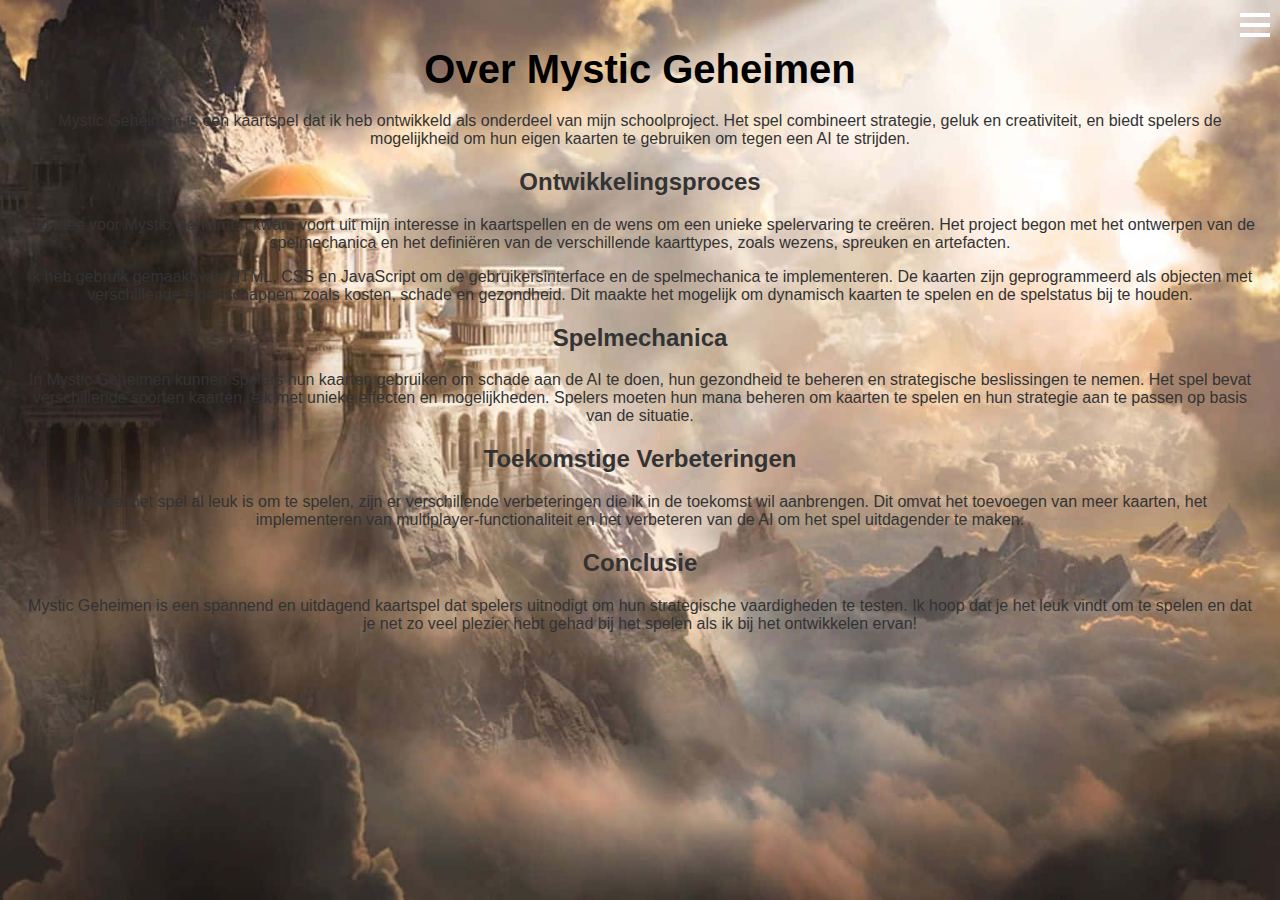
<file: about.html>
<!DOCTYPE html>
<html lang="en">
<head>
    <meta charset="UTF-8">
    <title><!DOCTYPE html>
        <html lang="nl">
        <head>
        <meta charset="UTF-8">
        <meta name="viewport" content="width=device-width, initial-scale=1.0">
        <title>Over Mystic Geheimen</title>
    <link rel="stylesheet" href="styles.css">
</head>
<body>

<div id="navbar">
    <div id="hamburger" onclick="toggleNav()">
        <div class="line"></div>
        <div class="line"></div>
        <div class="line"></div>
    </div>
    <div id="nav-menu">
        <ul>
            <a href="about.html">About</a>
            <a href="login.html">Login</a>
            <a href="index.html">Game</a>
        </ul>
    </div>
</div>

<h1>Over Mystic Geheimen</h1>

<p>
    Mystic Geheimen is een kaartspel dat ik heb ontwikkeld als onderdeel van mijn schoolproject. Het spel combineert strategie, geluk en creativiteit, en biedt spelers de mogelijkheid om hun eigen kaarten te gebruiken om tegen een AI te strijden.
</p>

<h2>Ontwikkelingsproces</h2>
<p>
    Het idee voor Mystic Geheimen kwam voort uit mijn interesse in kaartspellen en de wens om een unieke spelervaring te creëren. Het project begon met het ontwerpen van de spelmechanica en het definiëren van de verschillende kaarttypes, zoals wezens, spreuken en artefacten.
</p>

<p>
    Ik heb gebruik gemaakt van HTML, CSS en JavaScript om de gebruikersinterface en de spelmechanica te implementeren. De kaarten zijn geprogrammeerd als objecten met verschillende eigenschappen, zoals kosten, schade en gezondheid. Dit maakte het mogelijk om dynamisch kaarten te spelen en de spelstatus bij te houden.
</p>

<h2>Spelmechanica</h2>
<p>
    In Mystic Geheimen kunnen spelers hun kaarten gebruiken om schade aan de AI te doen, hun gezondheid te beheren en strategische beslissingen te nemen. Het spel bevat verschillende soorten kaarten, elk met unieke effecten en mogelijkheden. Spelers moeten hun mana beheren om kaarten te spelen en hun strategie aan te passen op basis van de situatie.
</p>

<h2>Toekomstige Verbeteringen</h2>
<p>
    Hoewel het spel al leuk is om te spelen, zijn er verschillende verbeteringen die ik in de toekomst wil aanbrengen. Dit omvat het toevoegen van meer kaarten, het implementeren van multiplayer-functionaliteit en het verbeteren van de AI om het spel uitdagender te maken.
</p>

<h2>Conclusie</h2>
<p>
    Mystic Geheimen is een spannend en uitdagend kaartspel dat spelers uitnodigt om hun strategische vaardigheden te testen. Ik hoop dat je het leuk vindt om te spelen en dat je net zo veel plezier hebt gehad bij het spelen als ik bij het ontwikkelen ervan!
</p>

<script src="script.js"></script>
</body>
</file>
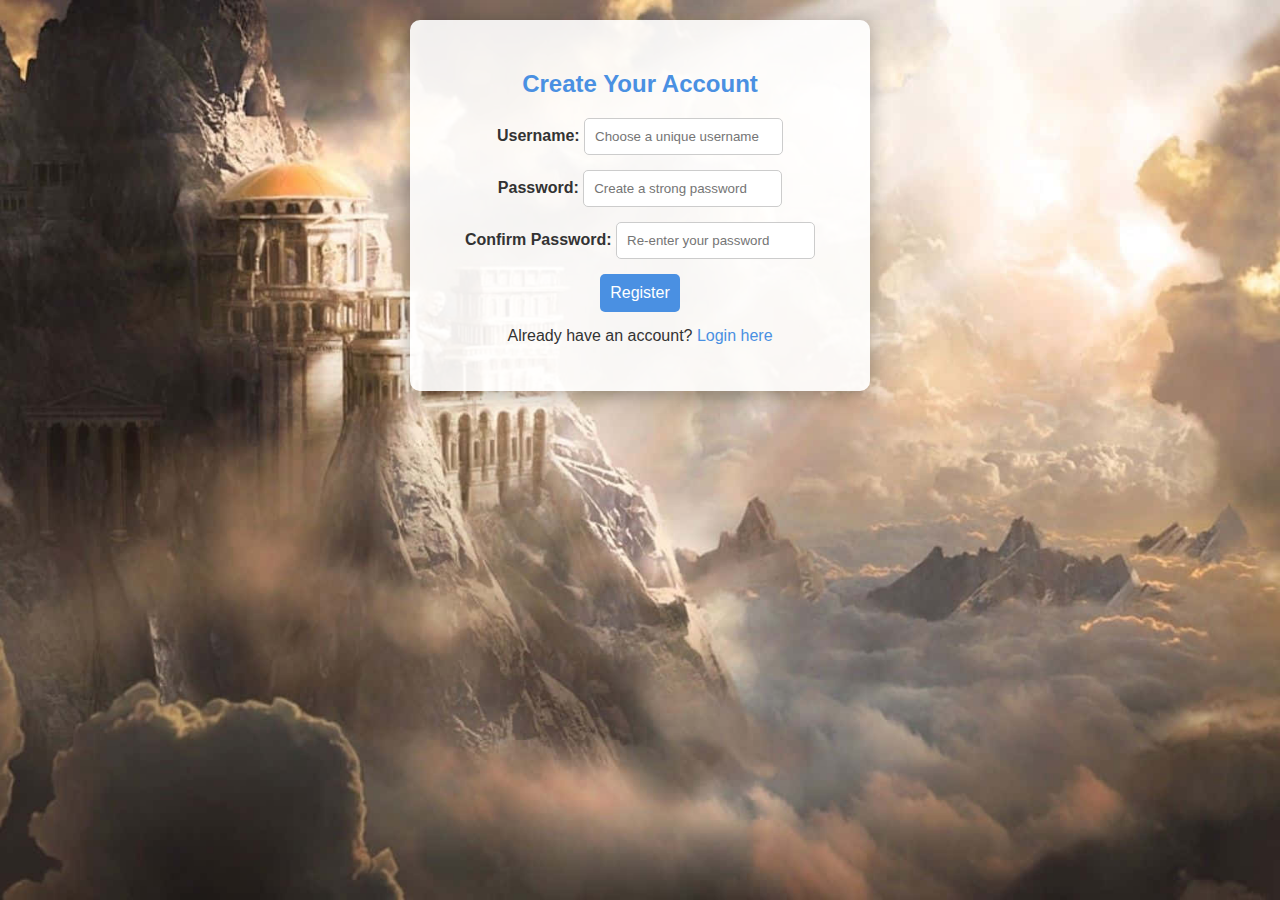
<file: register.html>
<!DOCTYPE html>
<html lang="en">
<head>
  <meta charset="UTF-8">
  <meta name="viewport" content="width=device-width, initial-scale=1.0">
  <title>Registration</title>
  <link rel="stylesheet" href="registir.css">
</head>
<body>
<div class="container">
  <h2>Create Your Account</h2>
  <form action="../Controller/UserController.php" method="POST">
    <input type="hidden" name="action" value="register">
    <div class="form-group">
      <label for="username">Username:</label>
      <input type="text" id="username" name="username" required placeholder="Choose a unique username">
    </div>
    <div class="form-group">
      <label for="password">Password:</label>
      <input type="password" id="password" name="password" required placeholder="Create a strong password">
    </div>
    <div class="form-group">
      <label for="confirm-password">Confirm Password:</label>
      <input type="password" id="confirm-password" name="confirm_password" required placeholder="Re-enter your password">
    </div>
    <button type="submit">Register</button>
  </form>

  <p>Already have an account? <a href="login.html">Login here</a></p>
</div>
</body>
</html>
</file>
<file: styles.css>
body {
    font-family: 'Arial', sans-serif;
    background: url('best-greek-mythology-9tlb3r6i5cjgnuqk.jpg') no-repeat center center fixed;
    background-size: cover;
    margin: 0;
    padding: 20px;
    text-align: center;
    color: #333;
}

h1 {
    color: black;
    font-size: 2.5em;
    margin-bottom: 20px;
}


#navbar {
    position: fixed;
    top: 0;
    right: 0;
    width: 100%;
    display: flex;
    justify-content: flex-end;
    align-items: center;
    padding: 10px;
    z-index: 1000;
}

#hamburger {
    cursor: pointer;
    display: flex;
    flex-direction: column;
    justify-content: space-around;
    width: 30px;
    height: 30px;
}

.line {
    width: 100%;
    height: 4px;
    background-color: white;
    transition: all 0.3s ease;
}

#nav-menu {
    position: absolute;
    top: 50px;
    right: 10px;
    background-color: #ffffff;
    box-shadow: 0 4px 10px rgba(0, 0, 0, 0.2);
    border-radius: 5px;
    z-index: 999;
    display: none;
}
#nav-menu.visible {
    display: block;
}

#nav-menu ul {
    list-style-type: none;
    padding: 10px;
    margin: 0;
}

#nav-menu li {
    padding: 10px 20px;
}

#nav-menu li a {
    text-decoration: none;
    color: #333;
}

#nav-menu a:hover {
    background-color: #f0f0f0;
}

/* Flip Cards */
.card {
    width: 120px;
    height: 240px;
    border-radius: 10px;
    margin: 10px;
    text-align: center;
    cursor: pointer;
    position: relative;
    background-color: #ffffff;
    box-shadow: 0 4px 20px rgba(0, 0, 0, 0.3);
    transition: transform 0.2s, box-shadow 0.2s;
    overflow: hidden;
    perspective: 1000px;
    z-index: 1;
}

.card-inner {
    position: relative;
    width: 100%;
    height: 100%;
    transition: transform 0.6s;
    transform-style: preserve-3d;
}

.card:hover .card-inner {
    transform: rotateY(180deg);
}

.card-front, .card-back {
    position: absolute;
    width: 100%;
    height: 100%;
    backface-visibility: hidden;
    border-radius: 10px;
    overflow: hidden;
    top: 0;
    left: 0;
}

.card-front {
    background-color: #fff;
    z-index: 2;
}

.card-back {
    background-color: #333;
    color: white;
    transform: rotateY(180deg);
    padding: 10px;
    box-sizing: border-box;
    display: flex;
    align-items: center;
    justify-content: center;
    text-align: center;
}

.card img {
    border-radius: 10px 10px 0 0;
    width: 100%;
    height: auto;
}

.card:hover {
    transform: scale(1.05);
    box-shadow: 0 8px 30px rgba(0, 0, 0, 0.5);
}

.card p {
    margin: 5px 0;
    font-size: 14px;
}

.card.common {
    border: 2px solid #d3d3d3;
    color: grey;
}

.card.rare {
    border: 2px solid #FFA500;
    color: #FFA500;
}

.card.epic {
    border: 2px solid #800080;
    color: #800080;
}

.card.legendary {
    border: 2px solid transparent;
    background-image: linear-gradient(white, white),
    linear-gradient(to right, lightseagreen, lightblue, pink);
    background-clip: padding-box, border-box;
    padding: 0;
    color: lightseagreen;
}

/* Extra elementen */
.glow {
    animation: glow 1000.5s ease-in-out infinite alternate;
}

@keyframes glow {
    0% {
        box-shadow: 0 0 5px rgba(255, 255, 0, 0.5), 0 0 10px rgba(255, 255, 0, 0.4);
    }
    100% {
        box-shadow: 0 0 15px rgba(255, 255, 0, 0.8), 0 0 30px rgba(255, 255, 0, 0.6);
    }
}

#health-bar {
    margin: 20px 0;
}

.health-bar {
    width: 100%;
    height: 25px;
    border-radius: 5px;
    margin-top: 5px;
}

.health {
    height: 100%;
    background-color: #4caf50;
    width: 100%;
    border-radius: 5px;
}

#ai-health {
    height: 100%;
    background-color: #f44336;
    width: 100%;
    border-radius: 5px;
}

#player-hand {
    display: flex;
    justify-content: center;
    flex-wrap: wrap;
    margin: 20px 0;
    background: rgba(255, 255, 255, 0.8);
    padding: 20px;
    border-radius: 10px;
}

#player-info {
    display: flex;
    justify-content: center;
    gap: 40px;
    margin: 20px 0;
}

.mana {
    font-size: 20px;
    margin-top: 20px;
    font-weight: bold;
    color: #333;
}

button {
    padding: 10px 20px;
    font-size: 16px;
    border: none;
    border-radius: 5px;
    background-color: #4a90e2;
    color: white;
    cursor: pointer;
    transition: background-color 0.3s, transform 0.2s;
}

button:hover {
    background-color: #357abd;
    transform: scale(1.05);
}

#nav-menu.visible {
    display: block;
}
.avatar-option {
    width: 80px;
    height: 80px;
    border-radius: 50%;
    margin: 10px;
    border: 2px solid transparent;
    transition: 0.3s ease;
    cursor: pointer;
}
.avatar-option:hover {
    border-color: #4a90e2;
}
.avatar-small {
    width: 35px;
    height: 35px;
    border-radius: 50%;
    margin-left: 10px;
    border: 2px solid white;
    object-fit: cover;
}
/* Welkom bericht + avatar */
#welcome-message {
    color: white;
    margin-right: 20px;
    display: flex;
    align-items: center;
    gap: 10px;
    font-weight: bold;
}

#welcome-message img {
    width: 40px;
    height: 40px;
    border-radius: 50%;
    vertical-align: middle;
}
</file>
<file: registir.css>
body {
    font-family: 'Arial', sans-serif;
    background: url('best-greek-mythology-9tlb3r6i5cjgnuqk.jpg') no-repeat center center fixed;
    background-size: cover;
    margin: 0;
    padding: 20px;
    text-align: center;
    color: #333;
}

.container {
    background-color: rgba(255, 255, 255, 0.9);
    border-radius: 10px;
    padding: 30px;
    box-shadow: 0 4px 20px rgba(0, 0, 0, 0.3);
    max-width: 400px;
    margin: auto;
}

h2 {
    color: #4a90e2;
    margin-bottom: 20px;
}

.registration-form {
    display: flex;
    flex-direction: column;
}

.form-group {
    margin-bottom: 15px;
}

label {
    text-align: left;
    font-weight: bold;
}

input[type="text"],
input[type="password"] {
    padding: 10px;
    border: 1px solid #ccc;
    border-radius: 5px;
    transition: border-color 0.3s;
}

input[type="text"]:focus,
input[type="password"]:focus {
    border-color: #4a90e2;
    outline: none;
}

button {
    padding: 10px;
    font-size: 16px;
    border: none;
    border-radius: 5px;
    background-color: #4a90e2;
    color: white;
    cursor: pointer;
    transition: background-color 0.3s, transform 0.2s;
}

button:hover {
    background-color: #357abd;
    transform: scale(1.05);
}

p {
    margin-top: 15px;
}

a {
    color: #4a90e2;
    text-decoration: none;
}

a:hover {
    text-decoration: underline;
}
</file>
